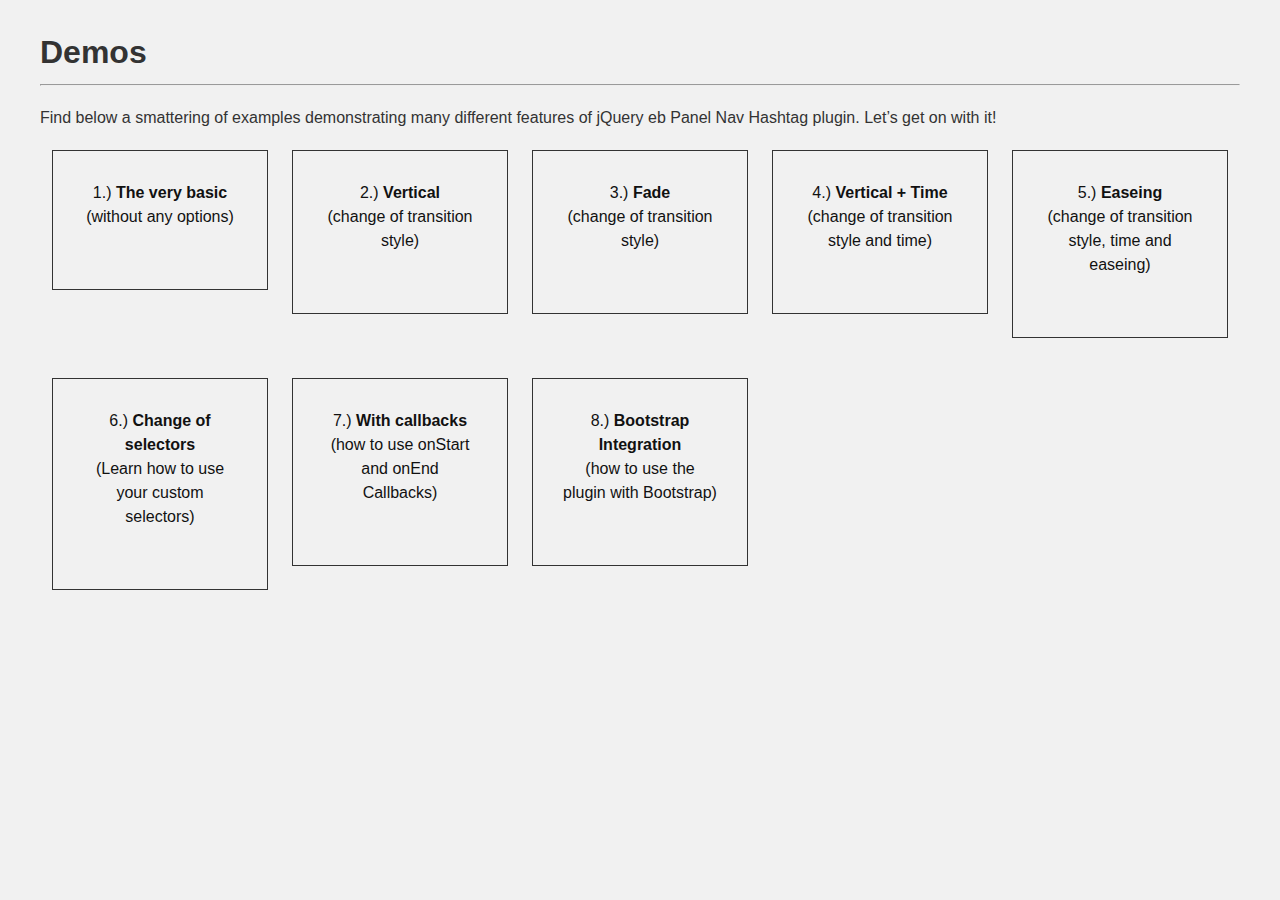
<file: index.html>
<!doctype html>
<html lang="en">
<head>
	<meta charset="UTF-8">
	<title>list of demos</title>
	<link rel="stylesheet" href="css/eb-panel-nav-hashtag.css">
	<style>
	.main { padding:40px; }
	li { padding-bottom: 30px; list-style: none; width: 18%; float: left; margin: 20px 1%; border: 1px solid #333;  }
	li a { padding: 30px; display: block; text-align: center; }
	pre { font-size: 12px; }
	</style>
</head>
<body>
<div class="main">
	<h1>Demos</h1>
	<hr>
	<p class="intro">Find below a smattering of examples demonstrating many different features of jQuery eb Panel Nav Hashtag plugin. Let’s get on with it!</p>
	<ul class="demos">
		<li><a href="demos/basic.html">1.) <b>The very basic</b> <br>(without any options)</a></li>
		<li><a href="demos/vertical.html">2.) <b>Vertical</b> <br>(change of transition style)</a></li>
		<li><a href="demos/fade.html">3.) <b>Fade</b> <br>(change of transition style)</a></li>
		<li><a href="demos/vertical-time.html">4.) <b>Vertical + Time</b> <br>(change of transition style and time)</a></li>
		<li><a href="demos/vertical-time-easing.html">5.) <b>Easeing</b> <br>(change of transition style, time and easeing)</a></li>
		<li><a href="demos/selectors.html">6.) <b>Change of selectors</b> <br>(Learn how to use your custom selectors)</a></li>
		<li><a href="demos/callbacks.html">7.) <b>With callbacks</b> <br>(how to use onStart and onEnd Callbacks)</a></li>
		<li><a href="demos/bootstrap.html">8.) <b>Bootstrap Integration</b> <br>(how to use the plugin with Bootstrap)</a></li>
	</ul>
</div>
</body>
</html>
</file>
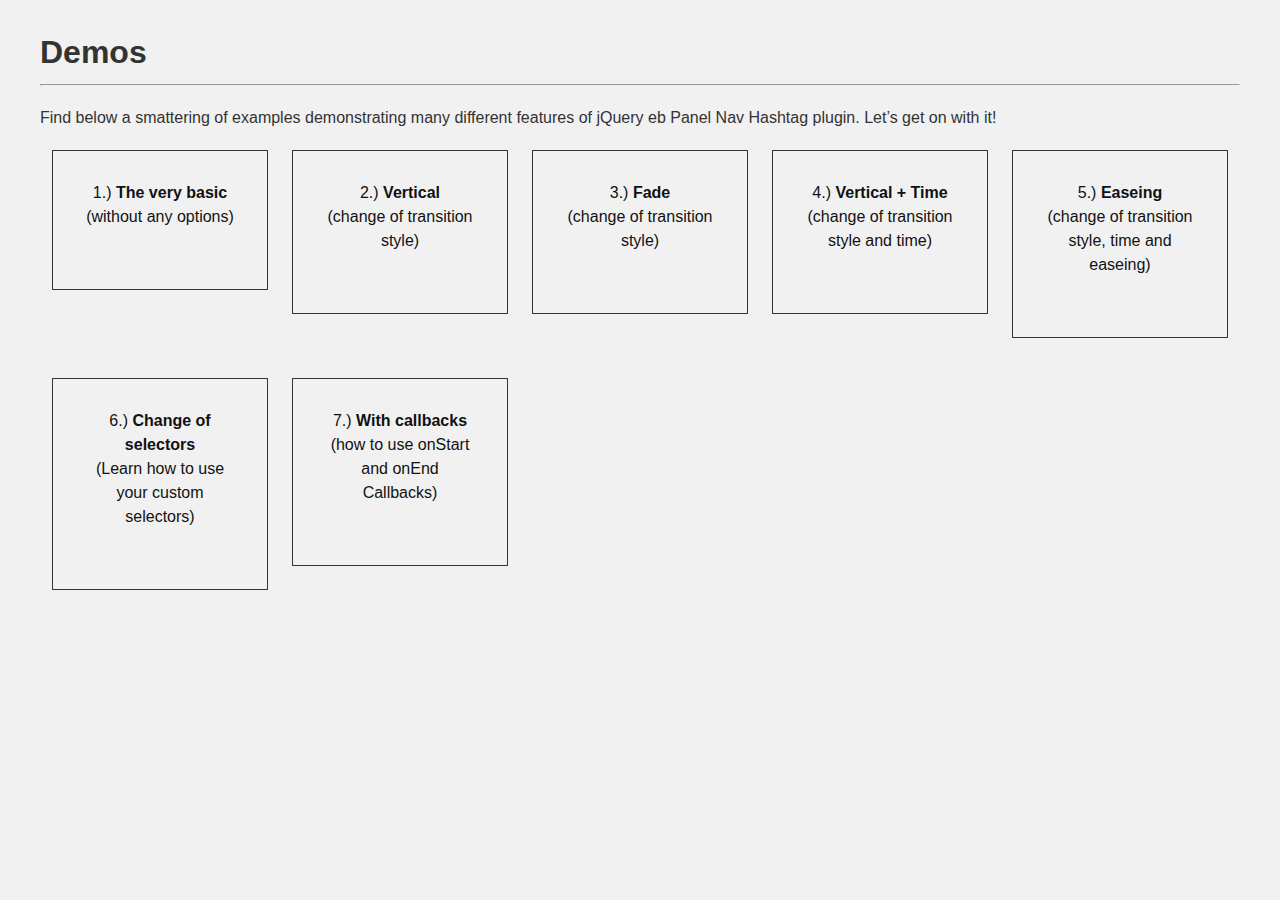
<file: demos/index.html>
<!doctype html>
<html lang="en">
<head>
	<meta charset="UTF-8">
	<title>list od demos</title>
	<link rel="stylesheet" href="../css/eb-panel-nav-hashtag.css">
	<style>
	.main { padding:40px; }
	li { padding-bottom: 30px; list-style: none; width: 18%; float: left; margin: 20px 1%; border: 1px solid #333;  }
	li a { padding: 30px; display: block; text-align: center; }
	pre { font-size: 12px; }
	</style>
</head>
<body>
<div class="main">
	<h1>Demos</h1>
	<hr>
	<p class="intro">Find below a smattering of examples demonstrating many different features of jQuery eb Panel Nav Hashtag plugin. Let’s get on with it!</p>
	<ul class="demos">
		<li><a href="basic.html" target="_blank">1.) <b>The very basic</b> <br>(without any options)</a></li>
		<li><a href="vertical.html" target="_blank">2.) <b>Vertical</b> <br>(change of transition style)</a></li>
		<li><a href="fade.html" target="_blank">3.) <b>Fade</b> <br>(change of transition style)</a></li>
		<li><a href="vertical-time.html" target="_blank">4.) <b>Vertical + Time</b> <br>(change of transition style and time)</a></li>
		<li><a href="vertical-time-easing.html" target="_blank">5.) <b>Easeing</b> <br>(change of transition style, time and easeing)</a></li>
		<li><a href="selectors.html" target="_blank">6.) <b>Change of selectors</b> <br>(Learn how to use your custom selectors)</a></li>
		<li><a href="callbacks.html" target="_blank">7.) <b>With callbacks</b> <br>(how to use onStart and onEnd Callbacks)</a></li>
	</ul>
</div>
</body>
</html>
</file>
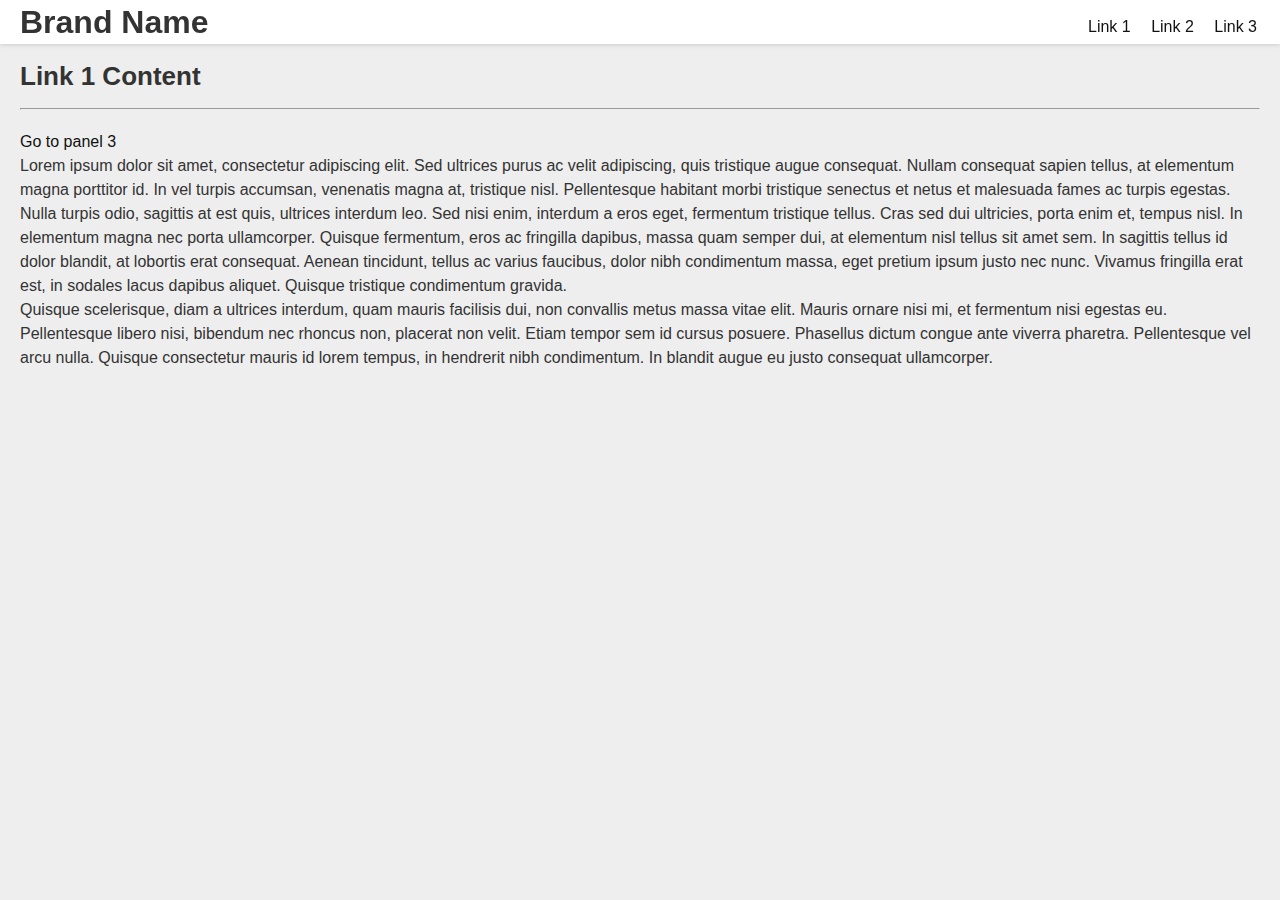
<file: demos/basic.html>
<!doctype html>
<html lang="en">
<head>
	<meta charset="UTF-8">
	<title>Document</title>
	<link rel="stylesheet" href="../css/eb-panel-nav-hashtag.css">
</head>
<body>
<header class="eb-header">
	<h1>Brand Name</h1>
	<nav class="eb-nav-item">
		<ul>
			<li><a href="#" data-hash="#eb-panel1">Link 1</a></li>
			<li><a href="#" data-hash="#eb-panel2">Link 2</a></li>
			<li><a href="#" data-hash="#eb-panel3">Link 3</a></li>
		</ul>
	</nav>
</header>
<div class="eb-wrapper">
	<section id="eb-panel1" class="eb-panel">
		<div class="eb-panel-warpper">
			<h2>Link 1 Content</h2>
			<hr>
			<a href="#" data-hash="#eb-panel3" class="eb-link-item">Go to panel 3</a>
			<p>Lorem ipsum dolor sit amet, consectetur adipiscing elit. Sed ultrices purus ac velit adipiscing, quis tristique augue consequat. Nullam consequat sapien tellus, at elementum magna porttitor id. In vel turpis accumsan, venenatis magna at, tristique nisl. Pellentesque habitant morbi tristique senectus et netus et malesuada fames ac turpis egestas. Nulla turpis odio, sagittis at est quis, ultrices interdum leo. Sed nisi enim, interdum a eros eget, fermentum tristique tellus. Cras sed dui ultricies, porta enim et, tempus nisl. In elementum magna nec porta ullamcorper. Quisque fermentum, eros ac fringilla dapibus, massa quam semper dui, at elementum nisl tellus sit amet sem. In sagittis tellus id dolor blandit, at lobortis erat consequat. Aenean tincidunt, tellus ac varius faucibus, dolor nibh condimentum massa, eget pretium ipsum justo nec nunc. Vivamus fringilla erat est, in sodales lacus dapibus aliquet. Quisque tristique condimentum gravida.</p>
			<p>Quisque scelerisque, diam a ultrices interdum, quam mauris facilisis dui, non convallis metus massa vitae elit. Mauris ornare nisi mi, et fermentum nisi egestas eu. Pellentesque libero nisi, bibendum nec rhoncus non, placerat non velit. Etiam tempor sem id cursus posuere. Phasellus dictum congue ante viverra pharetra. Pellentesque vel arcu nulla. Quisque consectetur mauris id lorem tempus, in hendrerit nibh condimentum. In blandit augue eu justo consequat ullamcorper.</p>
		</div>
	</section>
	<section id="eb-panel2" class="eb-panel">
		<div class="eb-panel-warpper">
			<h2>Link 2 Content</h2>
			<hr>
			<a href="#" data-hash="#eb-panel1" class="eb-link-item">Go to panel 1</a>
			<p>Quisque scelerisque, diam a ultrices interdum, quam mauris facilisis dui, non convallis metus massa vitae elit. Mauris ornare nisi mi, et fermentum nisi egestas eu. Pellentesque libero nisi, bibendum nec rhoncus non, placerat non velit. Etiam tempor sem id cursus posuere. Phasellus dictum congue ante viverra pharetra. Pellentesque vel arcu nulla. Quisque consectetur mauris id lorem tempus, in hendrerit nibh condimentum. In blandit augue eu justo consequat ullamcorper.</p>
			<p>Lorem ipsum dolor sit amet, consectetur adipiscing elit. Sed ultrices purus ac velit adipiscing, quis tristique augue consequat. Nullam consequat sapien tellus, at elementum magna porttitor id. In vel turpis accumsan, venenatis magna at, tristique nisl. Pellentesque habitant morbi tristique senectus et netus et malesuada fames ac turpis egestas. Nulla turpis odio, sagittis at est quis, ultrices interdum leo. Sed nisi enim, interdum a eros eget, fermentum tristique tellus. Cras sed dui ultricies, porta enim et, tempus nisl. In elementum magna nec porta ullamcorper. Quisque fermentum, eros ac fringilla dapibus, massa quam semper dui, at elementum nisl tellus sit amet sem. In sagittis tellus id dolor blandit, at lobortis erat consequat. Aenean tincidunt, tellus ac varius faucibus, dolor nibh condimentum massa, eget pretium ipsum justo nec nunc. Vivamus fringilla erat est, in sodales lacus dapibus aliquet. Quisque tristique condimentum gravida.</p>
		</div>
	</section>
	<section id="eb-panel3" class="eb-panel">
		<div class="eb-panel-warpper">
			<h2>Link 3 Content</h2>
			<hr>
			<a href="#" data-hash="#eb-panel1" class="eb-link-item">Go to panel 1</a>
			<p>Lorem ipsum dolor sit amet, consectetur adipiscing elit. Sed ultrices purus ac velit adipiscing, quis tristique augue consequat. Nullam consequat sapien tellus, at elementum magna porttitor id. In vel turpis accumsan, venenatis magna at, tristique nisl. Pellentesque habitant morbi tristique senectus et netus et malesuada fames ac turpis egestas. Nulla turpis odio, sagittis at est quis, ultrices interdum leo. Sed nisi enim, interdum a eros eget, fermentum tristique tellus. Cras sed dui ultricies, porta enim et, tempus nisl. In elementum magna nec porta ullamcorper. Quisque fermentum, eros ac fringilla dapibus, massa quam semper dui, at elementum nisl tellus sit amet sem. In sagittis tellus id dolor blandit, at lobortis erat consequat. Aenean tincidunt, tellus ac varius faucibus, dolor nibh condimentum massa, eget pretium ipsum justo nec nunc. Vivamus fringilla erat est, in sodales lacus dapibus aliquet. Quisque tristique condimentum gravida.</p>
			<p>Quisque scelerisque, diam a ultrices interdum, quam mauris facilisis dui, non convallis metus massa vitae elit. Mauris ornare nisi mi, et fermentum nisi egestas eu. Pellentesque libero nisi, bibendum nec rhoncus non, placerat non velit. Etiam tempor sem id cursus posuere. Phasellus dictum congue ante viverra pharetra. Pellentesque vel arcu nulla. Quisque consectetur mauris id lorem tempus, in hendrerit nibh condimentum. In blandit augue eu justo consequat ullamcorper.</p>
			<p>Lorem ipsum dolor sit amet, consectetur adipiscing elit. Sed ultrices purus ac velit adipiscing, quis tristique augue consequat. Nullam consequat sapien tellus, at elementum magna porttitor id. In vel turpis accumsan, venenatis magna at, tristique nisl. Pellentesque habitant morbi tristique senectus et netus et malesuada fames ac turpis egestas. Nulla turpis odio, sagittis at est quis, ultrices interdum leo. Sed nisi enim, interdum a eros eget, fermentum tristique tellus. Cras sed dui ultricies, porta enim et, tempus nisl. In elementum magna nec porta ullamcorper. Quisque fermentum, eros ac fringilla dapibus, massa quam semper dui, at elementum nisl tellus sit amet sem. In sagittis tellus id dolor blandit, at lobortis erat consequat. Aenean tincidunt, tellus ac varius faucibus, dolor nibh condimentum massa, eget pretium ipsum justo nec nunc. Vivamus fringilla erat est, in sodales lacus dapibus aliquet. Quisque tristique condimentum gravida.</p>
		</div>
	</section>
</div>
<!-- Grab Google CDN's jQuery. fall back to local if necessary -->
<script src="//ajax.googleapis.com/ajax/libs/jquery/1.10.2/jquery.min.js"></script>
<script>window.jQuery || document.write("<script src='../js/lib/jquery-1.10.2.min.js'>\x3C/script>")</script>
<script src="../js/jquery.eb-panel-nav-hashtag.min.js"></script>
<script>
	$(document).ready(function (){
		$("body").ebPanelNavHashtag();
	});
</script>
</body>
</html>
</file>
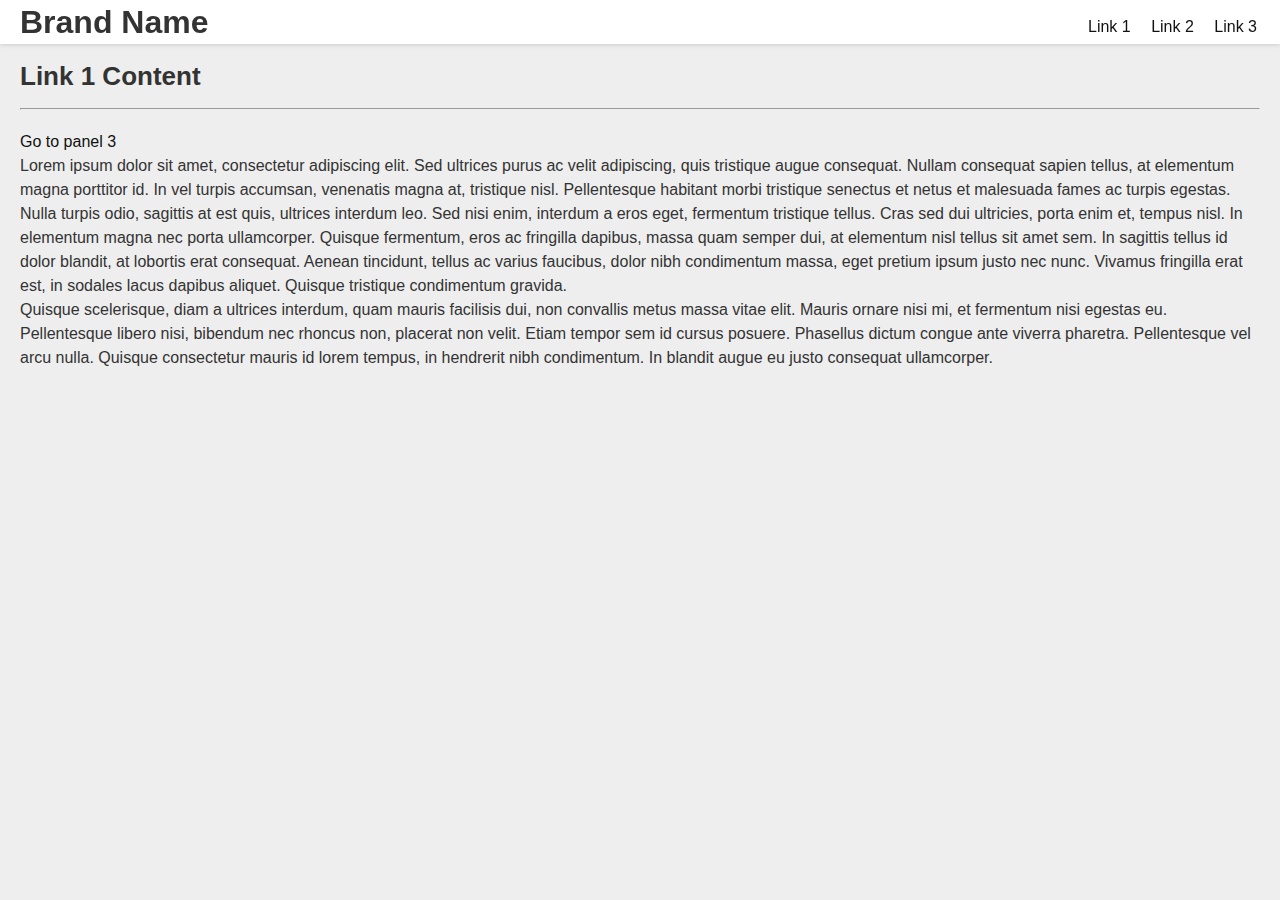
<file: demos/callbacks.html>
<!doctype html>
<html lang="en">
<head>
	<meta charset="UTF-8">
	<title>Document</title>
	<link rel="stylesheet" href="../css/eb-panel-nav-hashtag.css">
</head>
<body>
<header class="eb-header">
	<h1>Brand Name</h1>
	<nav class="eb-nav-item">
		<ul>
			<li><a href="#" data-hash="#eb-panel1">Link 1</a></li>
			<li><a href="#" data-hash="#eb-panel2">Link 2</a></li>
			<li><a href="#" data-hash="#eb-panel3">Link 3</a></li>
		</ul>
	</nav>
</header>
	<section id="eb-panel1" class="eb-panel">
		<div class="eb-panel-warpper">
			<h2>Link 1 Content</h2>
			<hr>
			<a href="#" data-hash="#eb-panel3" class="eb-link-item">Go to panel 3</a>
			<p>Lorem ipsum dolor sit amet, consectetur adipiscing elit. Sed ultrices purus ac velit adipiscing, quis tristique augue consequat. Nullam consequat sapien tellus, at elementum magna porttitor id. In vel turpis accumsan, venenatis magna at, tristique nisl. Pellentesque habitant morbi tristique senectus et netus et malesuada fames ac turpis egestas. Nulla turpis odio, sagittis at est quis, ultrices interdum leo. Sed nisi enim, interdum a eros eget, fermentum tristique tellus. Cras sed dui ultricies, porta enim et, tempus nisl. In elementum magna nec porta ullamcorper. Quisque fermentum, eros ac fringilla dapibus, massa quam semper dui, at elementum nisl tellus sit amet sem. In sagittis tellus id dolor blandit, at lobortis erat consequat. Aenean tincidunt, tellus ac varius faucibus, dolor nibh condimentum massa, eget pretium ipsum justo nec nunc. Vivamus fringilla erat est, in sodales lacus dapibus aliquet. Quisque tristique condimentum gravida.</p>
			<p>Quisque scelerisque, diam a ultrices interdum, quam mauris facilisis dui, non convallis metus massa vitae elit. Mauris ornare nisi mi, et fermentum nisi egestas eu. Pellentesque libero nisi, bibendum nec rhoncus non, placerat non velit. Etiam tempor sem id cursus posuere. Phasellus dictum congue ante viverra pharetra. Pellentesque vel arcu nulla. Quisque consectetur mauris id lorem tempus, in hendrerit nibh condimentum. In blandit augue eu justo consequat ullamcorper.</p>
		</div>
	</section>
	<section id="eb-panel2" class="eb-panel">
		<div class="eb-panel-warpper">
			<h2>Link 2 Content</h2>
			<hr>
			<a href="#" data-hash="#eb-panel1" class="eb-link-item">Go to panel 1</a>
			<p>Quisque scelerisque, diam a ultrices interdum, quam mauris facilisis dui, non convallis metus massa vitae elit. Mauris ornare nisi mi, et fermentum nisi egestas eu. Pellentesque libero nisi, bibendum nec rhoncus non, placerat non velit. Etiam tempor sem id cursus posuere. Phasellus dictum congue ante viverra pharetra. Pellentesque vel arcu nulla. Quisque consectetur mauris id lorem tempus, in hendrerit nibh condimentum. In blandit augue eu justo consequat ullamcorper.</p>
			<p>Lorem ipsum dolor sit amet, consectetur adipiscing elit. Sed ultrices purus ac velit adipiscing, quis tristique augue consequat. Nullam consequat sapien tellus, at elementum magna porttitor id. In vel turpis accumsan, venenatis magna at, tristique nisl. Pellentesque habitant morbi tristique senectus et netus et malesuada fames ac turpis egestas. Nulla turpis odio, sagittis at est quis, ultrices interdum leo. Sed nisi enim, interdum a eros eget, fermentum tristique tellus. Cras sed dui ultricies, porta enim et, tempus nisl. In elementum magna nec porta ullamcorper. Quisque fermentum, eros ac fringilla dapibus, massa quam semper dui, at elementum nisl tellus sit amet sem. In sagittis tellus id dolor blandit, at lobortis erat consequat. Aenean tincidunt, tellus ac varius faucibus, dolor nibh condimentum massa, eget pretium ipsum justo nec nunc. Vivamus fringilla erat est, in sodales lacus dapibus aliquet. Quisque tristique condimentum gravida.</p>
		</div>
	</section>
	<section id="eb-panel3" class="eb-panel">
		<div class="eb-panel-warpper">
			<h2>Link 3 Content</h2>
			<hr>
			<a href="#" data-hash="#eb-panel1" class="eb-link-item">Go to panel 1</a>
			<p>Lorem ipsum dolor sit amet, consectetur adipiscing elit. Sed ultrices purus ac velit adipiscing, quis tristique augue consequat. Nullam consequat sapien tellus, at elementum magna porttitor id. In vel turpis accumsan, venenatis magna at, tristique nisl. Pellentesque habitant morbi tristique senectus et netus et malesuada fames ac turpis egestas. Nulla turpis odio, sagittis at est quis, ultrices interdum leo. Sed nisi enim, interdum a eros eget, fermentum tristique tellus. Cras sed dui ultricies, porta enim et, tempus nisl. In elementum magna nec porta ullamcorper. Quisque fermentum, eros ac fringilla dapibus, massa quam semper dui, at elementum nisl tellus sit amet sem. In sagittis tellus id dolor blandit, at lobortis erat consequat. Aenean tincidunt, tellus ac varius faucibus, dolor nibh condimentum massa, eget pretium ipsum justo nec nunc. Vivamus fringilla erat est, in sodales lacus dapibus aliquet. Quisque tristique condimentum gravida.</p>
			<p>Quisque scelerisque, diam a ultrices interdum, quam mauris facilisis dui, non convallis metus massa vitae elit. Mauris ornare nisi mi, et fermentum nisi egestas eu. Pellentesque libero nisi, bibendum nec rhoncus non, placerat non velit. Etiam tempor sem id cursus posuere. Phasellus dictum congue ante viverra pharetra. Pellentesque vel arcu nulla. Quisque consectetur mauris id lorem tempus, in hendrerit nibh condimentum. In blandit augue eu justo consequat ullamcorper.</p>
			<p>Lorem ipsum dolor sit amet, consectetur adipiscing elit. Sed ultrices purus ac velit adipiscing, quis tristique augue consequat. Nullam consequat sapien tellus, at elementum magna porttitor id. In vel turpis accumsan, venenatis magna at, tristique nisl. Pellentesque habitant morbi tristique senectus et netus et malesuada fames ac turpis egestas. Nulla turpis odio, sagittis at est quis, ultrices interdum leo. Sed nisi enim, interdum a eros eget, fermentum tristique tellus. Cras sed dui ultricies, porta enim et, tempus nisl. In elementum magna nec porta ullamcorper. Quisque fermentum, eros ac fringilla dapibus, massa quam semper dui, at elementum nisl tellus sit amet sem. In sagittis tellus id dolor blandit, at lobortis erat consequat. Aenean tincidunt, tellus ac varius faucibus, dolor nibh condimentum massa, eget pretium ipsum justo nec nunc. Vivamus fringilla erat est, in sodales lacus dapibus aliquet. Quisque tristique condimentum gravida.</p>
		</div>
	</section>
</div>
<!-- Grab Google CDN's jQuery. fall back to local if necessary -->
<script src="//ajax.googleapis.com/ajax/libs/jquery/1.10.2/jquery.min.js"></script>
<script>window.jQuery || document.write("<script src='../js/lib/jquery-1.10.2.min.js'>\x3C/script>")</script>
<script src="../js/lib/jquery.easing.1.3.js"></script>
<script src="../js/jquery.eb-panel-nav-hashtag.min.js"></script>
<script>
	$(document).ready(function (){
		$("body").ebPanelNavHashtag({
			layout: "vertical",
			transitionTime: 1000,
			easing: "easeInOutBack",
			onStart: function(){ alert("Transition Started") },
			onEnd: function(){ alert("Transition Ended") }
		});
	});
</script>
</body>
</html>
</file>
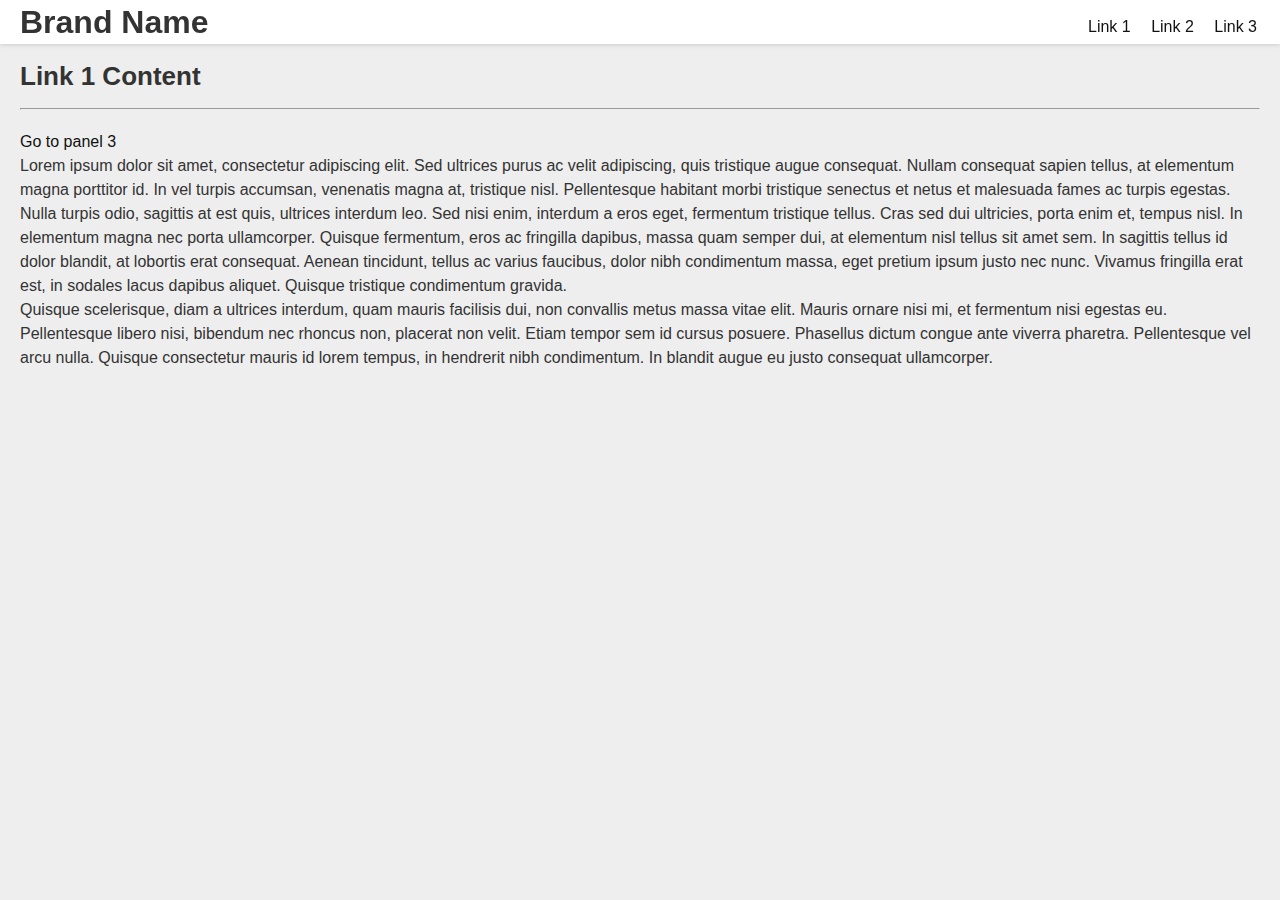
<file: demos/fade.html>
<!doctype html>
<html lang="en">
<head>
	<meta charset="UTF-8">
	<title>Document</title>
	<link rel="stylesheet" href="../css/eb-panel-nav-hashtag.css">
</head>
<body>
<header class="eb-header">
	<h1>Brand Name</h1>
	<nav class="eb-nav-item">
		<ul>
			<li><a href="#" data-hash="#eb-panel1">Link 1</a></li>
			<li><a href="#" data-hash="#eb-panel2">Link 2</a></li>
			<li><a href="#" data-hash="#eb-panel3">Link 3</a></li>
		</ul>
	</nav>
</header>
<div class="eb-wrapper">
	<section id="eb-panel1" class="eb-panel">
		<div class="eb-panel-warpper">
			<h2>Link 1 Content</h2>
			<hr>
			<a href="#" data-hash="#eb-panel3" class="eb-link-item">Go to panel 3</a>
			<p>Lorem ipsum dolor sit amet, consectetur adipiscing elit. Sed ultrices purus ac velit adipiscing, quis tristique augue consequat. Nullam consequat sapien tellus, at elementum magna porttitor id. In vel turpis accumsan, venenatis magna at, tristique nisl. Pellentesque habitant morbi tristique senectus et netus et malesuada fames ac turpis egestas. Nulla turpis odio, sagittis at est quis, ultrices interdum leo. Sed nisi enim, interdum a eros eget, fermentum tristique tellus. Cras sed dui ultricies, porta enim et, tempus nisl. In elementum magna nec porta ullamcorper. Quisque fermentum, eros ac fringilla dapibus, massa quam semper dui, at elementum nisl tellus sit amet sem. In sagittis tellus id dolor blandit, at lobortis erat consequat. Aenean tincidunt, tellus ac varius faucibus, dolor nibh condimentum massa, eget pretium ipsum justo nec nunc. Vivamus fringilla erat est, in sodales lacus dapibus aliquet. Quisque tristique condimentum gravida.</p>
			<p>Quisque scelerisque, diam a ultrices interdum, quam mauris facilisis dui, non convallis metus massa vitae elit. Mauris ornare nisi mi, et fermentum nisi egestas eu. Pellentesque libero nisi, bibendum nec rhoncus non, placerat non velit. Etiam tempor sem id cursus posuere. Phasellus dictum congue ante viverra pharetra. Pellentesque vel arcu nulla. Quisque consectetur mauris id lorem tempus, in hendrerit nibh condimentum. In blandit augue eu justo consequat ullamcorper.</p>
		</div>
	</section>
	<section id="eb-panel2" class="eb-panel">
		<div class="eb-panel-warpper">
			<h2>Link 2 Content</h2>
			<hr>
			<a href="#" data-hash="#eb-panel1" class="eb-link-item">Go to panel 1</a>
			<p>Quisque scelerisque, diam a ultrices interdum, quam mauris facilisis dui, non convallis metus massa vitae elit. Mauris ornare nisi mi, et fermentum nisi egestas eu. Pellentesque libero nisi, bibendum nec rhoncus non, placerat non velit. Etiam tempor sem id cursus posuere. Phasellus dictum congue ante viverra pharetra. Pellentesque vel arcu nulla. Quisque consectetur mauris id lorem tempus, in hendrerit nibh condimentum. In blandit augue eu justo consequat ullamcorper.</p>
			<p>Lorem ipsum dolor sit amet, consectetur adipiscing elit. Sed ultrices purus ac velit adipiscing, quis tristique augue consequat. Nullam consequat sapien tellus, at elementum magna porttitor id. In vel turpis accumsan, venenatis magna at, tristique nisl. Pellentesque habitant morbi tristique senectus et netus et malesuada fames ac turpis egestas. Nulla turpis odio, sagittis at est quis, ultrices interdum leo. Sed nisi enim, interdum a eros eget, fermentum tristique tellus. Cras sed dui ultricies, porta enim et, tempus nisl. In elementum magna nec porta ullamcorper. Quisque fermentum, eros ac fringilla dapibus, massa quam semper dui, at elementum nisl tellus sit amet sem. In sagittis tellus id dolor blandit, at lobortis erat consequat. Aenean tincidunt, tellus ac varius faucibus, dolor nibh condimentum massa, eget pretium ipsum justo nec nunc. Vivamus fringilla erat est, in sodales lacus dapibus aliquet. Quisque tristique condimentum gravida.</p>
		</div>
	</section>
	<section id="eb-panel3" class="eb-panel">
		<div class="eb-panel-warpper">
			<h2>Link 3 Content</h2>
			<hr>
			<a href="#" data-hash="#eb-panel1" class="eb-link-item">Go to panel 1</a>
			<p>Lorem ipsum dolor sit amet, consectetur adipiscing elit. Sed ultrices purus ac velit adipiscing, quis tristique augue consequat. Nullam consequat sapien tellus, at elementum magna porttitor id. In vel turpis accumsan, venenatis magna at, tristique nisl. Pellentesque habitant morbi tristique senectus et netus et malesuada fames ac turpis egestas. Nulla turpis odio, sagittis at est quis, ultrices interdum leo. Sed nisi enim, interdum a eros eget, fermentum tristique tellus. Cras sed dui ultricies, porta enim et, tempus nisl. In elementum magna nec porta ullamcorper. Quisque fermentum, eros ac fringilla dapibus, massa quam semper dui, at elementum nisl tellus sit amet sem. In sagittis tellus id dolor blandit, at lobortis erat consequat. Aenean tincidunt, tellus ac varius faucibus, dolor nibh condimentum massa, eget pretium ipsum justo nec nunc. Vivamus fringilla erat est, in sodales lacus dapibus aliquet. Quisque tristique condimentum gravida.</p>
			<p>Quisque scelerisque, diam a ultrices interdum, quam mauris facilisis dui, non convallis metus massa vitae elit. Mauris ornare nisi mi, et fermentum nisi egestas eu. Pellentesque libero nisi, bibendum nec rhoncus non, placerat non velit. Etiam tempor sem id cursus posuere. Phasellus dictum congue ante viverra pharetra. Pellentesque vel arcu nulla. Quisque consectetur mauris id lorem tempus, in hendrerit nibh condimentum. In blandit augue eu justo consequat ullamcorper.</p>
			<p>Lorem ipsum dolor sit amet, consectetur adipiscing elit. Sed ultrices purus ac velit adipiscing, quis tristique augue consequat. Nullam consequat sapien tellus, at elementum magna porttitor id. In vel turpis accumsan, venenatis magna at, tristique nisl. Pellentesque habitant morbi tristique senectus et netus et malesuada fames ac turpis egestas. Nulla turpis odio, sagittis at est quis, ultrices interdum leo. Sed nisi enim, interdum a eros eget, fermentum tristique tellus. Cras sed dui ultricies, porta enim et, tempus nisl. In elementum magna nec porta ullamcorper. Quisque fermentum, eros ac fringilla dapibus, massa quam semper dui, at elementum nisl tellus sit amet sem. In sagittis tellus id dolor blandit, at lobortis erat consequat. Aenean tincidunt, tellus ac varius faucibus, dolor nibh condimentum massa, eget pretium ipsum justo nec nunc. Vivamus fringilla erat est, in sodales lacus dapibus aliquet. Quisque tristique condimentum gravida.</p>
		</div>
	</section>
</div>
<!-- Grab Google CDN's jQuery. fall back to local if necessary -->
<script src="//ajax.googleapis.com/ajax/libs/jquery/1.10.2/jquery.min.js"></script>
<script>window.jQuery || document.write("<script src='../js/lib/jquery-1.10.2.min.js'>\x3C/script>")</script>
<script src="../js/lib/jquery.easing.1.3.js"></script>
<script src="../js/jquery.eb-panel-nav-hashtag.min.js"></script>
<script>
	$(document).ready(function (){
		$("body").ebPanelNavHashtag({
			layout: "fade"
		});
	});
</script>
</body>
</html>
</file>
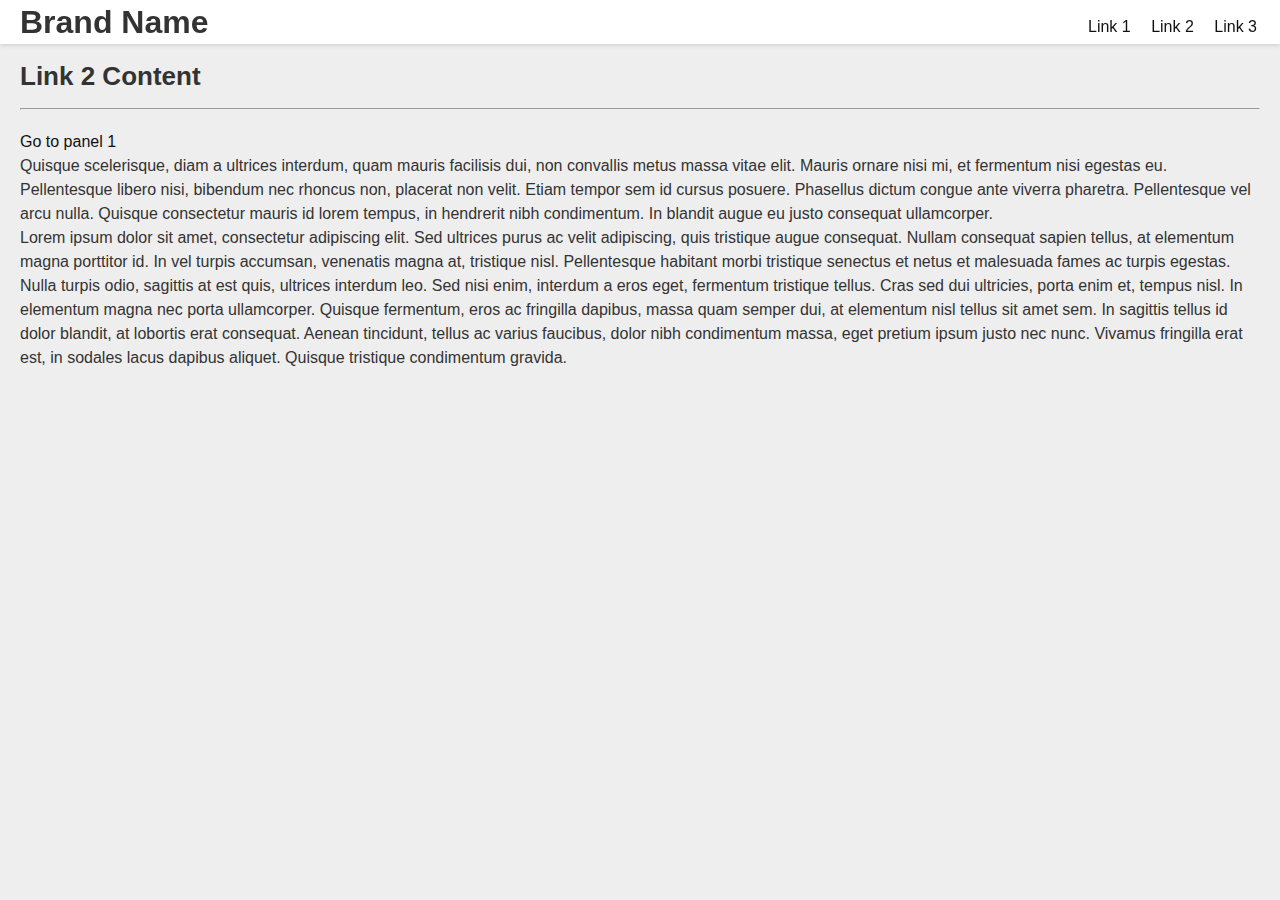
<file: demos/selectors.html>
<!doctype html>
<html lang="en">
<head>
	<meta charset="UTF-8">
	<title>Document</title>
	<link rel="stylesheet" href="../css/eb-panel-nav-hashtag.css">
</head>
<body>
<header class="eb-header">
	<h1>Brand Name</h1>
	<nav id="my-nav">
		<ul>
			<li><a href="#" data-hash="#eb-panel1">Link 1</a></li>
			<li><a href="#" data-hash="#eb-panel2">Link 2</a></li>
			<li><a href="#" data-hash="#eb-panel3">Link 3</a></li>
		</ul>
	</nav>
</header>
<div class="eb-wrapper">
	<section id="eb-panel1" class="eb-panel">
		<div class="eb-panel-warpper">
			<h2>Link 1 Content</h2>
			<hr>
			<a href="#" data-hash="#eb-panel3" class="my-link-class">Go to panel 3</a>
			<p>Lorem ipsum dolor sit amet, consectetur adipiscing elit. Sed ultrices purus ac velit adipiscing, quis tristique augue consequat. Nullam consequat sapien tellus, at elementum magna porttitor id. In vel turpis accumsan, venenatis magna at, tristique nisl. Pellentesque habitant morbi tristique senectus et netus et malesuada fames ac turpis egestas. Nulla turpis odio, sagittis at est quis, ultrices interdum leo. Sed nisi enim, interdum a eros eget, fermentum tristique tellus. Cras sed dui ultricies, porta enim et, tempus nisl. In elementum magna nec porta ullamcorper. Quisque fermentum, eros ac fringilla dapibus, massa quam semper dui, at elementum nisl tellus sit amet sem. In sagittis tellus id dolor blandit, at lobortis erat consequat. Aenean tincidunt, tellus ac varius faucibus, dolor nibh condimentum massa, eget pretium ipsum justo nec nunc. Vivamus fringilla erat est, in sodales lacus dapibus aliquet. Quisque tristique condimentum gravida.</p>
			<p>Quisque scelerisque, diam a ultrices interdum, quam mauris facilisis dui, non convallis metus massa vitae elit. Mauris ornare nisi mi, et fermentum nisi egestas eu. Pellentesque libero nisi, bibendum nec rhoncus non, placerat non velit. Etiam tempor sem id cursus posuere. Phasellus dictum congue ante viverra pharetra. Pellentesque vel arcu nulla. Quisque consectetur mauris id lorem tempus, in hendrerit nibh condimentum. In blandit augue eu justo consequat ullamcorper.</p>
		</div>
	</section>
	<section id="eb-panel2" class="eb-panel">
		<div class="eb-panel-warpper">
			<h2>Link 2 Content</h2>
			<hr>
			<a href="#" data-hash="#eb-panel1" class="my-link-class">Go to panel 1</a>
			<p>Quisque scelerisque, diam a ultrices interdum, quam mauris facilisis dui, non convallis metus massa vitae elit. Mauris ornare nisi mi, et fermentum nisi egestas eu. Pellentesque libero nisi, bibendum nec rhoncus non, placerat non velit. Etiam tempor sem id cursus posuere. Phasellus dictum congue ante viverra pharetra. Pellentesque vel arcu nulla. Quisque consectetur mauris id lorem tempus, in hendrerit nibh condimentum. In blandit augue eu justo consequat ullamcorper.</p>
			<p>Lorem ipsum dolor sit amet, consectetur adipiscing elit. Sed ultrices purus ac velit adipiscing, quis tristique augue consequat. Nullam consequat sapien tellus, at elementum magna porttitor id. In vel turpis accumsan, venenatis magna at, tristique nisl. Pellentesque habitant morbi tristique senectus et netus et malesuada fames ac turpis egestas. Nulla turpis odio, sagittis at est quis, ultrices interdum leo. Sed nisi enim, interdum a eros eget, fermentum tristique tellus. Cras sed dui ultricies, porta enim et, tempus nisl. In elementum magna nec porta ullamcorper. Quisque fermentum, eros ac fringilla dapibus, massa quam semper dui, at elementum nisl tellus sit amet sem. In sagittis tellus id dolor blandit, at lobortis erat consequat. Aenean tincidunt, tellus ac varius faucibus, dolor nibh condimentum massa, eget pretium ipsum justo nec nunc. Vivamus fringilla erat est, in sodales lacus dapibus aliquet. Quisque tristique condimentum gravida.</p>
		</div>
	</section>
	<section id="eb-panel3" class="eb-panel">
		<div class="eb-panel-warpper">
			<h2>Link 3 Content</h2>
			<hr>
			<a href="#" data-hash="#eb-panel1" class="my-link-class">Go to panel 1</a>
			<p>Lorem ipsum dolor sit amet, consectetur adipiscing elit. Sed ultrices purus ac velit adipiscing, quis tristique augue consequat. Nullam consequat sapien tellus, at elementum magna porttitor id. In vel turpis accumsan, venenatis magna at, tristique nisl. Pellentesque habitant morbi tristique senectus et netus et malesuada fames ac turpis egestas. Nulla turpis odio, sagittis at est quis, ultrices interdum leo. Sed nisi enim, interdum a eros eget, fermentum tristique tellus. Cras sed dui ultricies, porta enim et, tempus nisl. In elementum magna nec porta ullamcorper. Quisque fermentum, eros ac fringilla dapibus, massa quam semper dui, at elementum nisl tellus sit amet sem. In sagittis tellus id dolor blandit, at lobortis erat consequat. Aenean tincidunt, tellus ac varius faucibus, dolor nibh condimentum massa, eget pretium ipsum justo nec nunc. Vivamus fringilla erat est, in sodales lacus dapibus aliquet. Quisque tristique condimentum gravida.</p>
			<p>Quisque scelerisque, diam a ultrices interdum, quam mauris facilisis dui, non convallis metus massa vitae elit. Mauris ornare nisi mi, et fermentum nisi egestas eu. Pellentesque libero nisi, bibendum nec rhoncus non, placerat non velit. Etiam tempor sem id cursus posuere. Phasellus dictum congue ante viverra pharetra. Pellentesque vel arcu nulla. Quisque consectetur mauris id lorem tempus, in hendrerit nibh condimentum. In blandit augue eu justo consequat ullamcorper.</p>
			<p>Lorem ipsum dolor sit amet, consectetur adipiscing elit. Sed ultrices purus ac velit adipiscing, quis tristique augue consequat. Nullam consequat sapien tellus, at elementum magna porttitor id. In vel turpis accumsan, venenatis magna at, tristique nisl. Pellentesque habitant morbi tristique senectus et netus et malesuada fames ac turpis egestas. Nulla turpis odio, sagittis at est quis, ultrices interdum leo. Sed nisi enim, interdum a eros eget, fermentum tristique tellus. Cras sed dui ultricies, porta enim et, tempus nisl. In elementum magna nec porta ullamcorper. Quisque fermentum, eros ac fringilla dapibus, massa quam semper dui, at elementum nisl tellus sit amet sem. In sagittis tellus id dolor blandit, at lobortis erat consequat. Aenean tincidunt, tellus ac varius faucibus, dolor nibh condimentum massa, eget pretium ipsum justo nec nunc. Vivamus fringilla erat est, in sodales lacus dapibus aliquet. Quisque tristique condimentum gravida.</p>
		</div>
	</section>
</div>
<!-- Grab Google CDN's jQuery. fall back to local if necessary -->
<script src="//ajax.googleapis.com/ajax/libs/jquery/1.10.2/jquery.min.js"></script>
<script>window.jQuery || document.write("<script src='../js/lib/jquery-1.10.2.min.js'>\x3C/script>")</script>
<script src="../js/lib/jquery.easing.1.3.js"></script>
<script src="../js/jquery.eb-panel-nav-hashtag.min.js"></script>
<script>
	$(document).ready(function (){
		$("body").ebPanelNavHashtag({
			layout: "vertical",
			transitionTime: 1000,
			easing: "easeInOutBack",
			navClass: "#my-nav",
			linkClass: ".my-link-class",
			homePanel: "#eb-panel2",
			rememberPanel: true
		});
	});
</script>
</body>
</html>
</file>
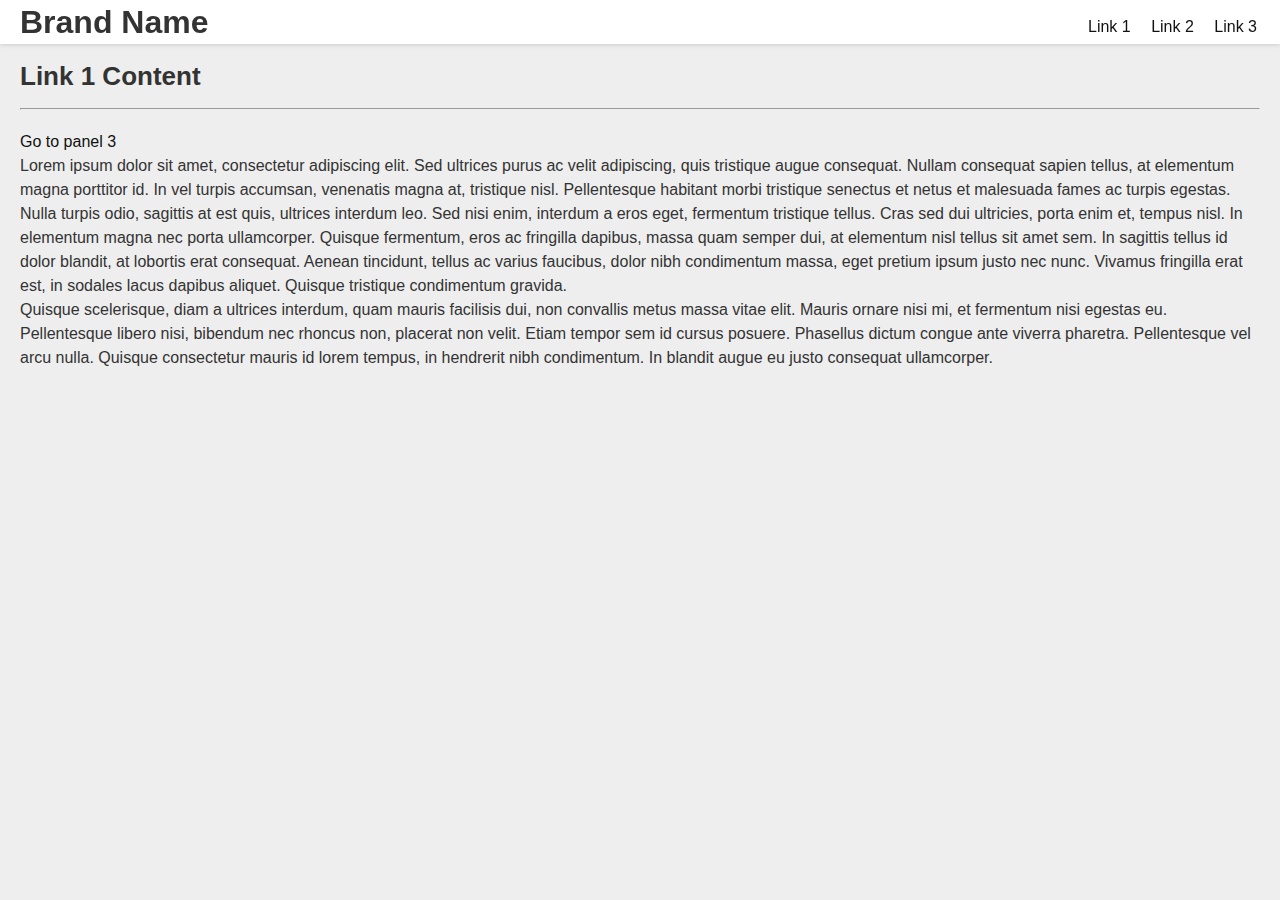
<file: demos/vertical-time-easing.html>
<!doctype html>
<html lang="en">
<head>
	<meta charset="UTF-8">
	<title>Document</title>
	<link rel="stylesheet" href="../css/eb-panel-nav-hashtag.css">
</head>
<body>
<header class="eb-header">
	<h1>Brand Name</h1>
	<nav class="eb-nav-item">
		<ul>
			<li><a href="#" data-hash="#eb-panel1">Link 1</a></li>
			<li><a href="#" data-hash="#eb-panel2">Link 2</a></li>
			<li><a href="#" data-hash="#eb-panel3">Link 3</a></li>
		</ul>
	</nav>
</header>
<div class="eb-wrapper">
	<section id="eb-panel1" class="eb-panel">
		<div class="eb-panel-warpper">
			<h2>Link 1 Content</h2>
			<hr>
			<a href="#" data-hash="#eb-panel3" class="eb-link-item">Go to panel 3</a>
			<p>Lorem ipsum dolor sit amet, consectetur adipiscing elit. Sed ultrices purus ac velit adipiscing, quis tristique augue consequat. Nullam consequat sapien tellus, at elementum magna porttitor id. In vel turpis accumsan, venenatis magna at, tristique nisl. Pellentesque habitant morbi tristique senectus et netus et malesuada fames ac turpis egestas. Nulla turpis odio, sagittis at est quis, ultrices interdum leo. Sed nisi enim, interdum a eros eget, fermentum tristique tellus. Cras sed dui ultricies, porta enim et, tempus nisl. In elementum magna nec porta ullamcorper. Quisque fermentum, eros ac fringilla dapibus, massa quam semper dui, at elementum nisl tellus sit amet sem. In sagittis tellus id dolor blandit, at lobortis erat consequat. Aenean tincidunt, tellus ac varius faucibus, dolor nibh condimentum massa, eget pretium ipsum justo nec nunc. Vivamus fringilla erat est, in sodales lacus dapibus aliquet. Quisque tristique condimentum gravida.</p>
			<p>Quisque scelerisque, diam a ultrices interdum, quam mauris facilisis dui, non convallis metus massa vitae elit. Mauris ornare nisi mi, et fermentum nisi egestas eu. Pellentesque libero nisi, bibendum nec rhoncus non, placerat non velit. Etiam tempor sem id cursus posuere. Phasellus dictum congue ante viverra pharetra. Pellentesque vel arcu nulla. Quisque consectetur mauris id lorem tempus, in hendrerit nibh condimentum. In blandit augue eu justo consequat ullamcorper.</p>
		</div>
	</section>
	<section id="eb-panel2" class="eb-panel">
		<div class="eb-panel-warpper">
			<h2>Link 2 Content</h2>
			<hr>
			<a href="#" data-hash="#eb-panel1" class="eb-link-item">Go to panel 1</a>
			<p>Quisque scelerisque, diam a ultrices interdum, quam mauris facilisis dui, non convallis metus massa vitae elit. Mauris ornare nisi mi, et fermentum nisi egestas eu. Pellentesque libero nisi, bibendum nec rhoncus non, placerat non velit. Etiam tempor sem id cursus posuere. Phasellus dictum congue ante viverra pharetra. Pellentesque vel arcu nulla. Quisque consectetur mauris id lorem tempus, in hendrerit nibh condimentum. In blandit augue eu justo consequat ullamcorper.</p>
			<p>Lorem ipsum dolor sit amet, consectetur adipiscing elit. Sed ultrices purus ac velit adipiscing, quis tristique augue consequat. Nullam consequat sapien tellus, at elementum magna porttitor id. In vel turpis accumsan, venenatis magna at, tristique nisl. Pellentesque habitant morbi tristique senectus et netus et malesuada fames ac turpis egestas. Nulla turpis odio, sagittis at est quis, ultrices interdum leo. Sed nisi enim, interdum a eros eget, fermentum tristique tellus. Cras sed dui ultricies, porta enim et, tempus nisl. In elementum magna nec porta ullamcorper. Quisque fermentum, eros ac fringilla dapibus, massa quam semper dui, at elementum nisl tellus sit amet sem. In sagittis tellus id dolor blandit, at lobortis erat consequat. Aenean tincidunt, tellus ac varius faucibus, dolor nibh condimentum massa, eget pretium ipsum justo nec nunc. Vivamus fringilla erat est, in sodales lacus dapibus aliquet. Quisque tristique condimentum gravida.</p>
		</div>
	</section>
	<section id="eb-panel3" class="eb-panel">
		<div class="eb-panel-warpper">
			<h2>Link 3 Content</h2>
			<hr>
			<a href="#" data-hash="#eb-panel1" class="eb-link-item">Go to panel 1</a>
			<p>Lorem ipsum dolor sit amet, consectetur adipiscing elit. Sed ultrices purus ac velit adipiscing, quis tristique augue consequat. Nullam consequat sapien tellus, at elementum magna porttitor id. In vel turpis accumsan, venenatis magna at, tristique nisl. Pellentesque habitant morbi tristique senectus et netus et malesuada fames ac turpis egestas. Nulla turpis odio, sagittis at est quis, ultrices interdum leo. Sed nisi enim, interdum a eros eget, fermentum tristique tellus. Cras sed dui ultricies, porta enim et, tempus nisl. In elementum magna nec porta ullamcorper. Quisque fermentum, eros ac fringilla dapibus, massa quam semper dui, at elementum nisl tellus sit amet sem. In sagittis tellus id dolor blandit, at lobortis erat consequat. Aenean tincidunt, tellus ac varius faucibus, dolor nibh condimentum massa, eget pretium ipsum justo nec nunc. Vivamus fringilla erat est, in sodales lacus dapibus aliquet. Quisque tristique condimentum gravida.</p>
			<p>Quisque scelerisque, diam a ultrices interdum, quam mauris facilisis dui, non convallis metus massa vitae elit. Mauris ornare nisi mi, et fermentum nisi egestas eu. Pellentesque libero nisi, bibendum nec rhoncus non, placerat non velit. Etiam tempor sem id cursus posuere. Phasellus dictum congue ante viverra pharetra. Pellentesque vel arcu nulla. Quisque consectetur mauris id lorem tempus, in hendrerit nibh condimentum. In blandit augue eu justo consequat ullamcorper.</p>
			<p>Lorem ipsum dolor sit amet, consectetur adipiscing elit. Sed ultrices purus ac velit adipiscing, quis tristique augue consequat. Nullam consequat sapien tellus, at elementum magna porttitor id. In vel turpis accumsan, venenatis magna at, tristique nisl. Pellentesque habitant morbi tristique senectus et netus et malesuada fames ac turpis egestas. Nulla turpis odio, sagittis at est quis, ultrices interdum leo. Sed nisi enim, interdum a eros eget, fermentum tristique tellus. Cras sed dui ultricies, porta enim et, tempus nisl. In elementum magna nec porta ullamcorper. Quisque fermentum, eros ac fringilla dapibus, massa quam semper dui, at elementum nisl tellus sit amet sem. In sagittis tellus id dolor blandit, at lobortis erat consequat. Aenean tincidunt, tellus ac varius faucibus, dolor nibh condimentum massa, eget pretium ipsum justo nec nunc. Vivamus fringilla erat est, in sodales lacus dapibus aliquet. Quisque tristique condimentum gravida.</p>
		</div>
	</section>
</div>
<!-- Grab Google CDN's jQuery. fall back to local if necessary -->
<script src="//ajax.googleapis.com/ajax/libs/jquery/1.10.2/jquery.min.js"></script>
<script>window.jQuery || document.write("<script src='../js/lib/jquery-1.10.2.min.js'>\x3C/script>")</script>
<script src="../js/lib/jquery.easing.1.3.js"></script>
<script src="../js/jquery.eb-panel-nav-hashtag.min.js"></script>
<script>
	$(document).ready(function (){
		$("body").ebPanelNavHashtag({
			layout: "vertical",
			transitionTime: 1000,
			easing: "easeInOutBack"
		});
	});
</script>
</body>
</html>
</file>
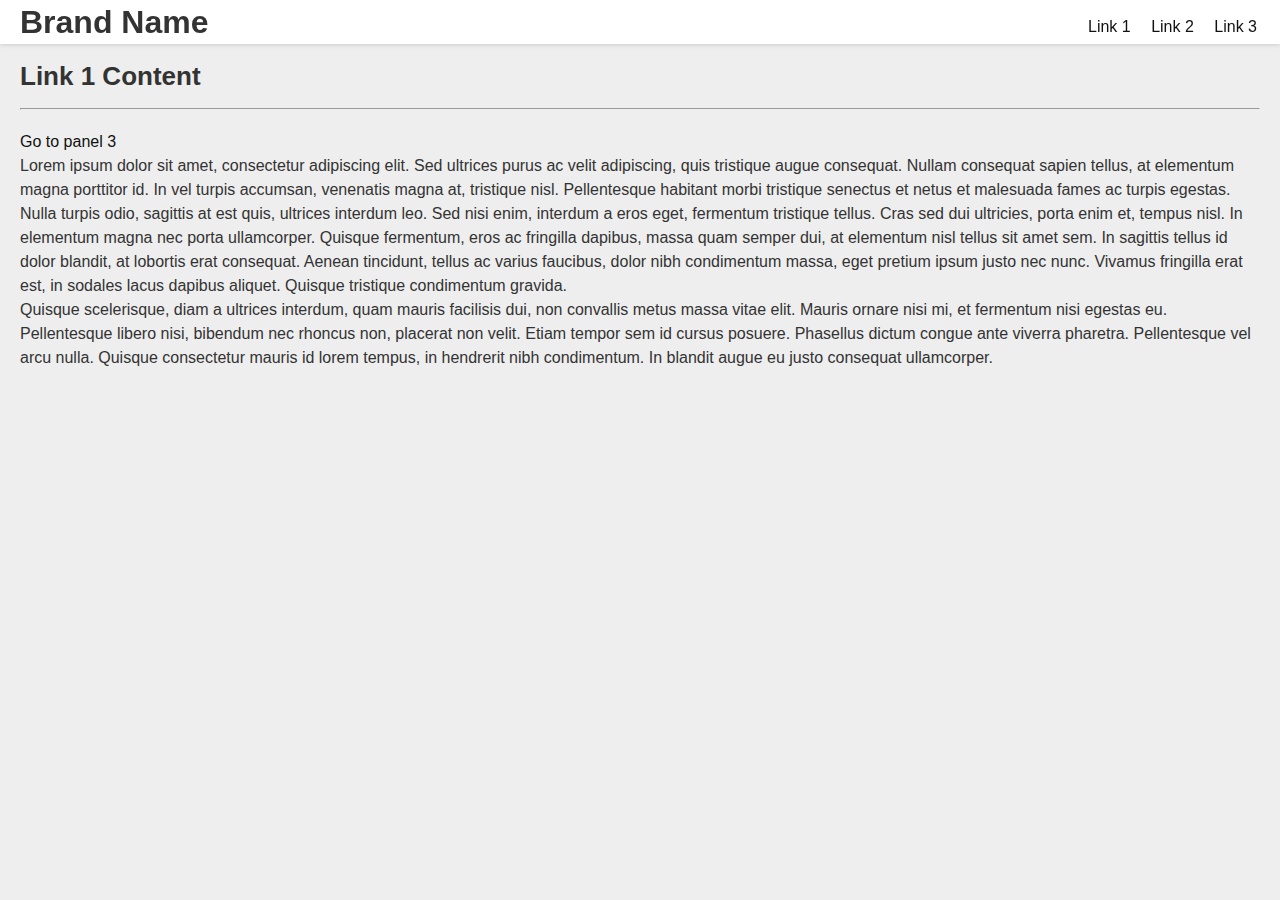
<file: demos/vertical-time.html>
<!doctype html>
<html lang="en">
<head>
	<meta charset="UTF-8">
	<title>Document</title>
	<link rel="stylesheet" href="../css/eb-panel-nav-hashtag.css">
</head>
<body>
<header class="eb-header">
	<h1>Brand Name</h1>
	<nav class="eb-nav-item">
		<ul>
			<li><a href="#" data-hash="#eb-panel1">Link 1</a></li>
			<li><a href="#" data-hash="#eb-panel2">Link 2</a></li>
			<li><a href="#" data-hash="#eb-panel3">Link 3</a></li>
		</ul>
	</nav>
</header>
<div class="eb-wrapper">
	<section id="eb-panel1" class="eb-panel">
		<div class="eb-panel-warpper">
			<h2>Link 1 Content</h2>
			<hr>
			<a href="#" data-hash="#eb-panel3" class="eb-link-item">Go to panel 3</a>
			<p>Lorem ipsum dolor sit amet, consectetur adipiscing elit. Sed ultrices purus ac velit adipiscing, quis tristique augue consequat. Nullam consequat sapien tellus, at elementum magna porttitor id. In vel turpis accumsan, venenatis magna at, tristique nisl. Pellentesque habitant morbi tristique senectus et netus et malesuada fames ac turpis egestas. Nulla turpis odio, sagittis at est quis, ultrices interdum leo. Sed nisi enim, interdum a eros eget, fermentum tristique tellus. Cras sed dui ultricies, porta enim et, tempus nisl. In elementum magna nec porta ullamcorper. Quisque fermentum, eros ac fringilla dapibus, massa quam semper dui, at elementum nisl tellus sit amet sem. In sagittis tellus id dolor blandit, at lobortis erat consequat. Aenean tincidunt, tellus ac varius faucibus, dolor nibh condimentum massa, eget pretium ipsum justo nec nunc. Vivamus fringilla erat est, in sodales lacus dapibus aliquet. Quisque tristique condimentum gravida.</p>
			<p>Quisque scelerisque, diam a ultrices interdum, quam mauris facilisis dui, non convallis metus massa vitae elit. Mauris ornare nisi mi, et fermentum nisi egestas eu. Pellentesque libero nisi, bibendum nec rhoncus non, placerat non velit. Etiam tempor sem id cursus posuere. Phasellus dictum congue ante viverra pharetra. Pellentesque vel arcu nulla. Quisque consectetur mauris id lorem tempus, in hendrerit nibh condimentum. In blandit augue eu justo consequat ullamcorper.</p>
		</div>
	</section>
	<section id="eb-panel2" class="eb-panel">
		<div class="eb-panel-warpper">
			<h2>Link 2 Content</h2>
			<hr>
			<a href="#" data-hash="#eb-panel1" class="eb-link-item">Go to panel 1</a>
			<p>Quisque scelerisque, diam a ultrices interdum, quam mauris facilisis dui, non convallis metus massa vitae elit. Mauris ornare nisi mi, et fermentum nisi egestas eu. Pellentesque libero nisi, bibendum nec rhoncus non, placerat non velit. Etiam tempor sem id cursus posuere. Phasellus dictum congue ante viverra pharetra. Pellentesque vel arcu nulla. Quisque consectetur mauris id lorem tempus, in hendrerit nibh condimentum. In blandit augue eu justo consequat ullamcorper.</p>
			<p>Lorem ipsum dolor sit amet, consectetur adipiscing elit. Sed ultrices purus ac velit adipiscing, quis tristique augue consequat. Nullam consequat sapien tellus, at elementum magna porttitor id. In vel turpis accumsan, venenatis magna at, tristique nisl. Pellentesque habitant morbi tristique senectus et netus et malesuada fames ac turpis egestas. Nulla turpis odio, sagittis at est quis, ultrices interdum leo. Sed nisi enim, interdum a eros eget, fermentum tristique tellus. Cras sed dui ultricies, porta enim et, tempus nisl. In elementum magna nec porta ullamcorper. Quisque fermentum, eros ac fringilla dapibus, massa quam semper dui, at elementum nisl tellus sit amet sem. In sagittis tellus id dolor blandit, at lobortis erat consequat. Aenean tincidunt, tellus ac varius faucibus, dolor nibh condimentum massa, eget pretium ipsum justo nec nunc. Vivamus fringilla erat est, in sodales lacus dapibus aliquet. Quisque tristique condimentum gravida.</p>
		</div>
	</section>
	<section id="eb-panel3" class="eb-panel">
		<div class="eb-panel-warpper">
			<h2>Link 3 Content</h2>
			<hr>
			<a href="#" data-hash="#eb-panel1" class="eb-link-item">Go to panel 1</a>
			<p>Lorem ipsum dolor sit amet, consectetur adipiscing elit. Sed ultrices purus ac velit adipiscing, quis tristique augue consequat. Nullam consequat sapien tellus, at elementum magna porttitor id. In vel turpis accumsan, venenatis magna at, tristique nisl. Pellentesque habitant morbi tristique senectus et netus et malesuada fames ac turpis egestas. Nulla turpis odio, sagittis at est quis, ultrices interdum leo. Sed nisi enim, interdum a eros eget, fermentum tristique tellus. Cras sed dui ultricies, porta enim et, tempus nisl. In elementum magna nec porta ullamcorper. Quisque fermentum, eros ac fringilla dapibus, massa quam semper dui, at elementum nisl tellus sit amet sem. In sagittis tellus id dolor blandit, at lobortis erat consequat. Aenean tincidunt, tellus ac varius faucibus, dolor nibh condimentum massa, eget pretium ipsum justo nec nunc. Vivamus fringilla erat est, in sodales lacus dapibus aliquet. Quisque tristique condimentum gravida.</p>
			<p>Quisque scelerisque, diam a ultrices interdum, quam mauris facilisis dui, non convallis metus massa vitae elit. Mauris ornare nisi mi, et fermentum nisi egestas eu. Pellentesque libero nisi, bibendum nec rhoncus non, placerat non velit. Etiam tempor sem id cursus posuere. Phasellus dictum congue ante viverra pharetra. Pellentesque vel arcu nulla. Quisque consectetur mauris id lorem tempus, in hendrerit nibh condimentum. In blandit augue eu justo consequat ullamcorper.</p>
			<p>Lorem ipsum dolor sit amet, consectetur adipiscing elit. Sed ultrices purus ac velit adipiscing, quis tristique augue consequat. Nullam consequat sapien tellus, at elementum magna porttitor id. In vel turpis accumsan, venenatis magna at, tristique nisl. Pellentesque habitant morbi tristique senectus et netus et malesuada fames ac turpis egestas. Nulla turpis odio, sagittis at est quis, ultrices interdum leo. Sed nisi enim, interdum a eros eget, fermentum tristique tellus. Cras sed dui ultricies, porta enim et, tempus nisl. In elementum magna nec porta ullamcorper. Quisque fermentum, eros ac fringilla dapibus, massa quam semper dui, at elementum nisl tellus sit amet sem. In sagittis tellus id dolor blandit, at lobortis erat consequat. Aenean tincidunt, tellus ac varius faucibus, dolor nibh condimentum massa, eget pretium ipsum justo nec nunc. Vivamus fringilla erat est, in sodales lacus dapibus aliquet. Quisque tristique condimentum gravida.</p>
		</div>
	</section>
</div>
<!-- Grab Google CDN's jQuery. fall back to local if necessary -->
<script src="//ajax.googleapis.com/ajax/libs/jquery/1.10.2/jquery.min.js"></script>
<script>window.jQuery || document.write("<script src='../js/lib/jquery-1.10.2.min.js'>\x3C/script>")</script>
<script src="../js/lib/jquery.easing.1.3.js"></script>
<script src="../js/jquery.eb-panel-nav-hashtag.min.js"></script>
<script>
	$(document).ready(function (){
		$("body").ebPanelNavHashtag({
			layout: "vertical",
			transitionTime: 1000
		});
	});
</script>
</body>
</html>
</file>
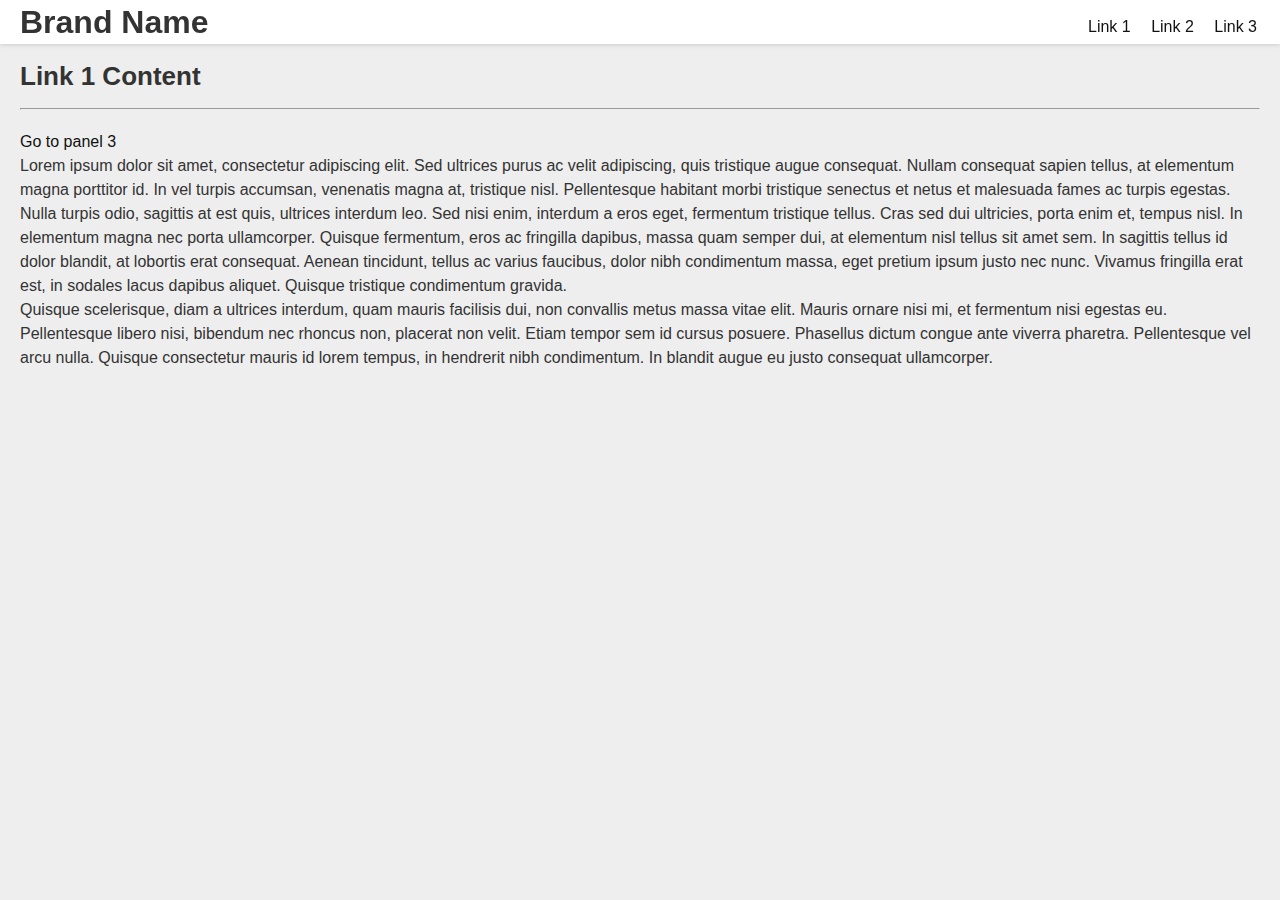
<file: demos/vertical.html>
<!doctype html>
<html lang="en">
<head>
	<meta charset="UTF-8">
	<title>Document</title>
	<link rel="stylesheet" href="../css/eb-panel-nav-hashtag.css">
</head>
<body>
<header class="eb-header">
	<h1>Brand Name</h1>
	<nav class="eb-nav-item">
		<ul>
			<li><a href="#" data-hash="#eb-panel1">Link 1</a></li>
			<li><a href="#" data-hash="#eb-panel2">Link 2</a></li>
			<li><a href="#" data-hash="#eb-panel3">Link 3</a></li>
		</ul>
	</nav>
</header>
<div class="eb-wrapper">
	<section id="eb-panel1" class="eb-panel">
		<div class="eb-panel-warpper">
			<h2>Link 1 Content</h2>
			<hr>
			<a href="#" data-hash="#eb-panel3" class="eb-link-item">Go to panel 3</a>
			<p>Lorem ipsum dolor sit amet, consectetur adipiscing elit. Sed ultrices purus ac velit adipiscing, quis tristique augue consequat. Nullam consequat sapien tellus, at elementum magna porttitor id. In vel turpis accumsan, venenatis magna at, tristique nisl. Pellentesque habitant morbi tristique senectus et netus et malesuada fames ac turpis egestas. Nulla turpis odio, sagittis at est quis, ultrices interdum leo. Sed nisi enim, interdum a eros eget, fermentum tristique tellus. Cras sed dui ultricies, porta enim et, tempus nisl. In elementum magna nec porta ullamcorper. Quisque fermentum, eros ac fringilla dapibus, massa quam semper dui, at elementum nisl tellus sit amet sem. In sagittis tellus id dolor blandit, at lobortis erat consequat. Aenean tincidunt, tellus ac varius faucibus, dolor nibh condimentum massa, eget pretium ipsum justo nec nunc. Vivamus fringilla erat est, in sodales lacus dapibus aliquet. Quisque tristique condimentum gravida.</p>
			<p>Quisque scelerisque, diam a ultrices interdum, quam mauris facilisis dui, non convallis metus massa vitae elit. Mauris ornare nisi mi, et fermentum nisi egestas eu. Pellentesque libero nisi, bibendum nec rhoncus non, placerat non velit. Etiam tempor sem id cursus posuere. Phasellus dictum congue ante viverra pharetra. Pellentesque vel arcu nulla. Quisque consectetur mauris id lorem tempus, in hendrerit nibh condimentum. In blandit augue eu justo consequat ullamcorper.</p>
		</div>
	</section>
	<section id="eb-panel2" class="eb-panel">
		<div class="eb-panel-warpper">
			<h2>Link 2 Content</h2>
			<hr>
			<a href="#" data-hash="#eb-panel1" class="eb-link-item">Go to panel 1</a>
			<p>Quisque scelerisque, diam a ultrices interdum, quam mauris facilisis dui, non convallis metus massa vitae elit. Mauris ornare nisi mi, et fermentum nisi egestas eu. Pellentesque libero nisi, bibendum nec rhoncus non, placerat non velit. Etiam tempor sem id cursus posuere. Phasellus dictum congue ante viverra pharetra. Pellentesque vel arcu nulla. Quisque consectetur mauris id lorem tempus, in hendrerit nibh condimentum. In blandit augue eu justo consequat ullamcorper.</p>
			<p>Lorem ipsum dolor sit amet, consectetur adipiscing elit. Sed ultrices purus ac velit adipiscing, quis tristique augue consequat. Nullam consequat sapien tellus, at elementum magna porttitor id. In vel turpis accumsan, venenatis magna at, tristique nisl. Pellentesque habitant morbi tristique senectus et netus et malesuada fames ac turpis egestas. Nulla turpis odio, sagittis at est quis, ultrices interdum leo. Sed nisi enim, interdum a eros eget, fermentum tristique tellus. Cras sed dui ultricies, porta enim et, tempus nisl. In elementum magna nec porta ullamcorper. Quisque fermentum, eros ac fringilla dapibus, massa quam semper dui, at elementum nisl tellus sit amet sem. In sagittis tellus id dolor blandit, at lobortis erat consequat. Aenean tincidunt, tellus ac varius faucibus, dolor nibh condimentum massa, eget pretium ipsum justo nec nunc. Vivamus fringilla erat est, in sodales lacus dapibus aliquet. Quisque tristique condimentum gravida.</p>
		</div>
	</section>
	<section id="eb-panel3" class="eb-panel">
		<div class="eb-panel-warpper">
			<h2>Link 3 Content</h2>
			<hr>
			<a href="#" data-hash="#eb-panel1" class="eb-link-item">Go to panel 1</a>
			<p>Lorem ipsum dolor sit amet, consectetur adipiscing elit. Sed ultrices purus ac velit adipiscing, quis tristique augue consequat. Nullam consequat sapien tellus, at elementum magna porttitor id. In vel turpis accumsan, venenatis magna at, tristique nisl. Pellentesque habitant morbi tristique senectus et netus et malesuada fames ac turpis egestas. Nulla turpis odio, sagittis at est quis, ultrices interdum leo. Sed nisi enim, interdum a eros eget, fermentum tristique tellus. Cras sed dui ultricies, porta enim et, tempus nisl. In elementum magna nec porta ullamcorper. Quisque fermentum, eros ac fringilla dapibus, massa quam semper dui, at elementum nisl tellus sit amet sem. In sagittis tellus id dolor blandit, at lobortis erat consequat. Aenean tincidunt, tellus ac varius faucibus, dolor nibh condimentum massa, eget pretium ipsum justo nec nunc. Vivamus fringilla erat est, in sodales lacus dapibus aliquet. Quisque tristique condimentum gravida.</p>
			<p>Quisque scelerisque, diam a ultrices interdum, quam mauris facilisis dui, non convallis metus massa vitae elit. Mauris ornare nisi mi, et fermentum nisi egestas eu. Pellentesque libero nisi, bibendum nec rhoncus non, placerat non velit. Etiam tempor sem id cursus posuere. Phasellus dictum congue ante viverra pharetra. Pellentesque vel arcu nulla. Quisque consectetur mauris id lorem tempus, in hendrerit nibh condimentum. In blandit augue eu justo consequat ullamcorper.</p>
			<p>Lorem ipsum dolor sit amet, consectetur adipiscing elit. Sed ultrices purus ac velit adipiscing, quis tristique augue consequat. Nullam consequat sapien tellus, at elementum magna porttitor id. In vel turpis accumsan, venenatis magna at, tristique nisl. Pellentesque habitant morbi tristique senectus et netus et malesuada fames ac turpis egestas. Nulla turpis odio, sagittis at est quis, ultrices interdum leo. Sed nisi enim, interdum a eros eget, fermentum tristique tellus. Cras sed dui ultricies, porta enim et, tempus nisl. In elementum magna nec porta ullamcorper. Quisque fermentum, eros ac fringilla dapibus, massa quam semper dui, at elementum nisl tellus sit amet sem. In sagittis tellus id dolor blandit, at lobortis erat consequat. Aenean tincidunt, tellus ac varius faucibus, dolor nibh condimentum massa, eget pretium ipsum justo nec nunc. Vivamus fringilla erat est, in sodales lacus dapibus aliquet. Quisque tristique condimentum gravida.</p>
		</div>
	</section>
</div>
<!-- Grab Google CDN's jQuery. fall back to local if necessary -->
<script src="//ajax.googleapis.com/ajax/libs/jquery/1.10.2/jquery.min.js"></script>
<script>window.jQuery || document.write("<script src='../js/lib/jquery-1.10.2.min.js'>\x3C/script>")</script>
<script src="../js/lib/jquery.easing.1.3.js"></script>
<script src="../js/jquery.eb-panel-nav-hashtag.min.js"></script>
<script>
	$(document).ready(function (){
		$("body").ebPanelNavHashtag({
			layout: "vertical"
		});
	});
</script>
</body>
</html>
</file>
<file: css/eb-panel-nav-hashtag.css>
/*
 * jQuery Panel Hashtag Navigation 1.1
 * https://github.com/elationbase/jquery.ebPanelNavHashtag
 * http://elationbase.com/jquery/jquery-eb-panel-nav-hashtag/
 * Copyright 2014, elationbase
 * A complete navigation system with horizontal and vertical layouts and hashtag enabled
 * Free to use under the MIT license.
 * http://www.opensource.org/licenses/mit-license.php
*/

*, *:before, *:after { -moz-box-sizing: border-box; -webkit-box-sizing: border-box; box-sizing: border-box; margin: 0; padding: 0; }
html, body {
	height: 100%;
}
body {
	background: #f1f1f1;
	color: #333;
	font: 16px/24px sans-serif;
}
a { 
	text-decoration: none;
	color: #111;
}
a:hover {
	color: #555;
}
hr {
	margin: 20px 0;
}
h1 {
	font-size: 32px;
}
h2 {
	font-size: 26px;
}
/* Header */
.eb-header {
	position: fixed;
	z-index: 4;
	width: 100%;
	padding: 10px 10px 0 20px;
	background:#fff;
	-webkit-box-shadow: 0 0 5px 0 rgba(0,0,0,0.2);
	box-shadow: 0 0 5px 0 rgba(0,0,0,0.2);
}
	.eb-header h1 {
		float: left;
	}
	.eb-header nav {
		float: right;
		padding: 5px;
	}
		.eb-header nav li {
			display: inline-block;
		}
			.eb-header nav li a {
				padding: 0 8px;
			}
			.eb-header nav li a.eb-nav-active {
				color: orange;
				cursor: default;
			}
/* Main */
.eb-wrapper {
	position: relative;
	z-index: 1;
	overflow: hidden;
	width: 100%;
}
.eb-panel-warpper {
	position: relative;
	min-height: 100%;
	padding: 20px;
}
	.eb-panel {
		position: absolute;
		z-index: 2;
		display: none;
		background-color: #eee;
		overflow: auto;
	}
	.eb-panel.eb-active {
		left: 0;
		z-index: 3;
		display: block;
	}
	.eb-panel.eb-move {
		z-index: 4;
		display: block;
	}
</file>
